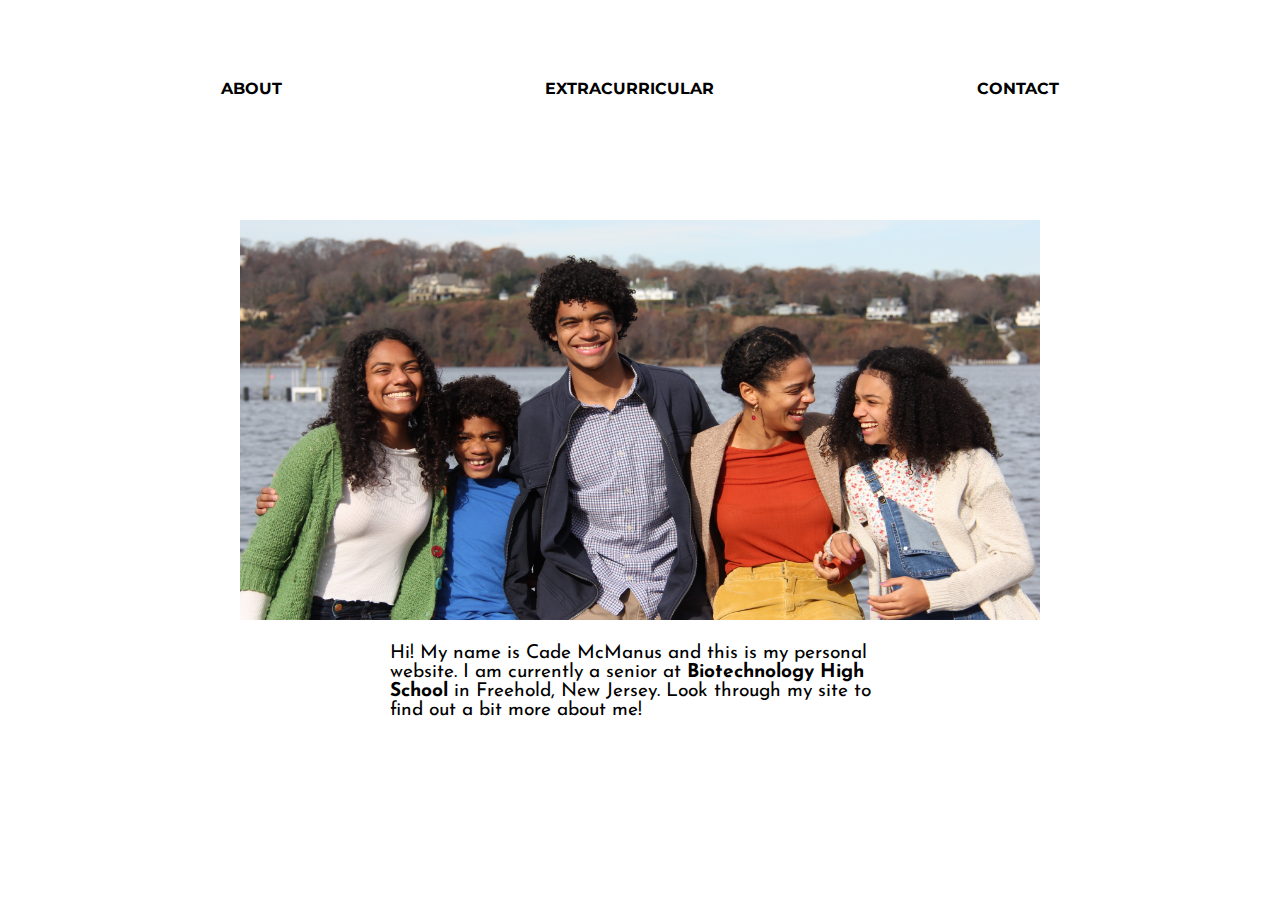
<file: index.html>
<!DOCTYPE html>
<html lang="en">
    <head>
        <meta charset="UTF-8">
        <meta name="viewport" content="width=device-width, initial-scale=1.0">
        <meta http-equiv="X-UA-Compatible" content="ie=edge">
        <link rel="stylesheet" href="style.css">
        <link href="https://fonts.googleapis.com/css?family=Montserrat&display=swap" rel="stylesheet">
        <link rel="stylesheet" type="text/css" href="//fonts.googleapis.com/css?family=Josefin+Sans" />
        <style>
                a {
                 text-decoration: none;
                }
        </style>
        <title>Cade.M Personal Website</title>
    </head>
    <body>
        <div id="topDiv">
            <div id="headerBar">
                    
                <a id="about" class="header" href="index.html"><h4 >ABOUT</h4></a>
                <div id="dropdown">
                        <h4 id="extra"class="header" >EXTRACURRICULAR</h4>
                        <div class="dropdownContent">
                        <a href="sports.html">SPORTS</a>
                        <a href="allstarcode.html">ALL STAR CODE</a>
                        <a href="sga.html">IN SCHOOL</a> 
                        <a href="volunteer.html">COMMUNITY</a>
                        </div>
                </div>
                <a id="contact" class="header" href="contactpage.html"><h4 >CONTACT</h4></a>
            </div>
            <div id="imgDiv">
                    <img id="topImg" src="familyASC.jpg">
            </div>
        </div>
        <div id="infoDivHolder">
            <div id="aboutInfo">
                <p>
                        Hi! My name is Cade McManus and this is my personal website. I am currently a senior at <strong><a id="bthsLink" href="https://www.usnews.com/education/best-high-schools/new-jersey/districts/monmouth-county-vocational-school-district/biotechnology-high-school-12809">Biotechnology High School</a></strong> in Freehold, New Jersey. Look through my site to find out a bit more about me!
                </p>

            </div>
            <!-- <div id="contactInfo">
                <div class="ImgDiv">
                        <img id="contactImg" src="contactPic.jpeg">
                </div>
               
                <div id="contacts">
                        <h4 class="contactInfo">Find me on :</h4>
                        <h6 class="contactInfo"> 
                            LinkedIn - Cade McManus
                            <br>
                            Email - camcmanus@ctemc.org  
                        </h6>
                </div>
            </div> -->
            <!-- <div id="extracurricularInfo">
                <div id="sga">
                        <div class="ImgDiv">
                                <img id="sgaImg" src="sgapic.png">
                        </div>
                        
                        <div class="Info">
                            <p class="contactInfo">Lorem ipsum dolor sit amet, consectetur adipiscing elit, sed do eiusmod tempor incididunt ut labore et dolore magna aliqua. Nunc mi ipsum faucibus vitae. Vel quam elementum pulvinar etiam non quam lacus. Pellentesque id nibh tortor id aliquet lectus proin. Senectus et netus et malesuada.</p>
                        </div>
                </div>

                <div id="allStarCode">
                        <div class="ImgDiv">
                                <img id="ascImg" src="ascpic.jpg">
                        </div>
                       
                        <div class="Info">
                                <p>Lorem ipsum dolor sit amet, consectetur adipiscing elit, sed do eiusmod tempor incididunt ut labore et dolore magna aliqua. Nunc mi ipsum faucibus vitae. Vel quam elementum pulvinar etiam non quam lacus. Pellentesque id nibh tortor id aliquet lectus proin. Senectus et netus et malesuada.</p>
                        </div>
                </div>

                <div id="volunteer">
                        <div class="ImgDiv">
                                <img id="volunteerImg" src="volunteerpic.jpeg">
                        </div>
                         
                        <div class="Info">
                                <p >Lorem ipsum dolor sit amet, consectetur adipiscing elit, sed do eiusmod tempor incididunt ut labore et dolore magna aliqua. Nunc mi ipsum faucibus vitae. Vel quam elementum pulvinar etiam non quam lacus. Pellentesque id nibh tortor id aliquet lectus proin. Senectus et netus et malesuada.</p>
                        </div>
                </div>

                <div id="sports">
                        <div class="ImgDiv">
                                <img id="sportsImg" src="sportspic.jpeg">
                        </div>
                        
                        <div class="Info"> 
                                <p >Lorem ipsum dolor sit amet, consectetur adipiscing elit, sed do eiusmod tempor incididunt ut labore et dolore magna aliqua. Nunc mi ipsum faucibus vitae. Vel quam elementum pulvinar etiam non quam lacus. Pellentesque id nibh tortor id aliquet lectus proin. Senectus et netus et malesuada.</p>
                        </div>
                </div>
            </div> -->
        </div>
        
        <script src="script.js"></script>
    </body>
</html>
</file>
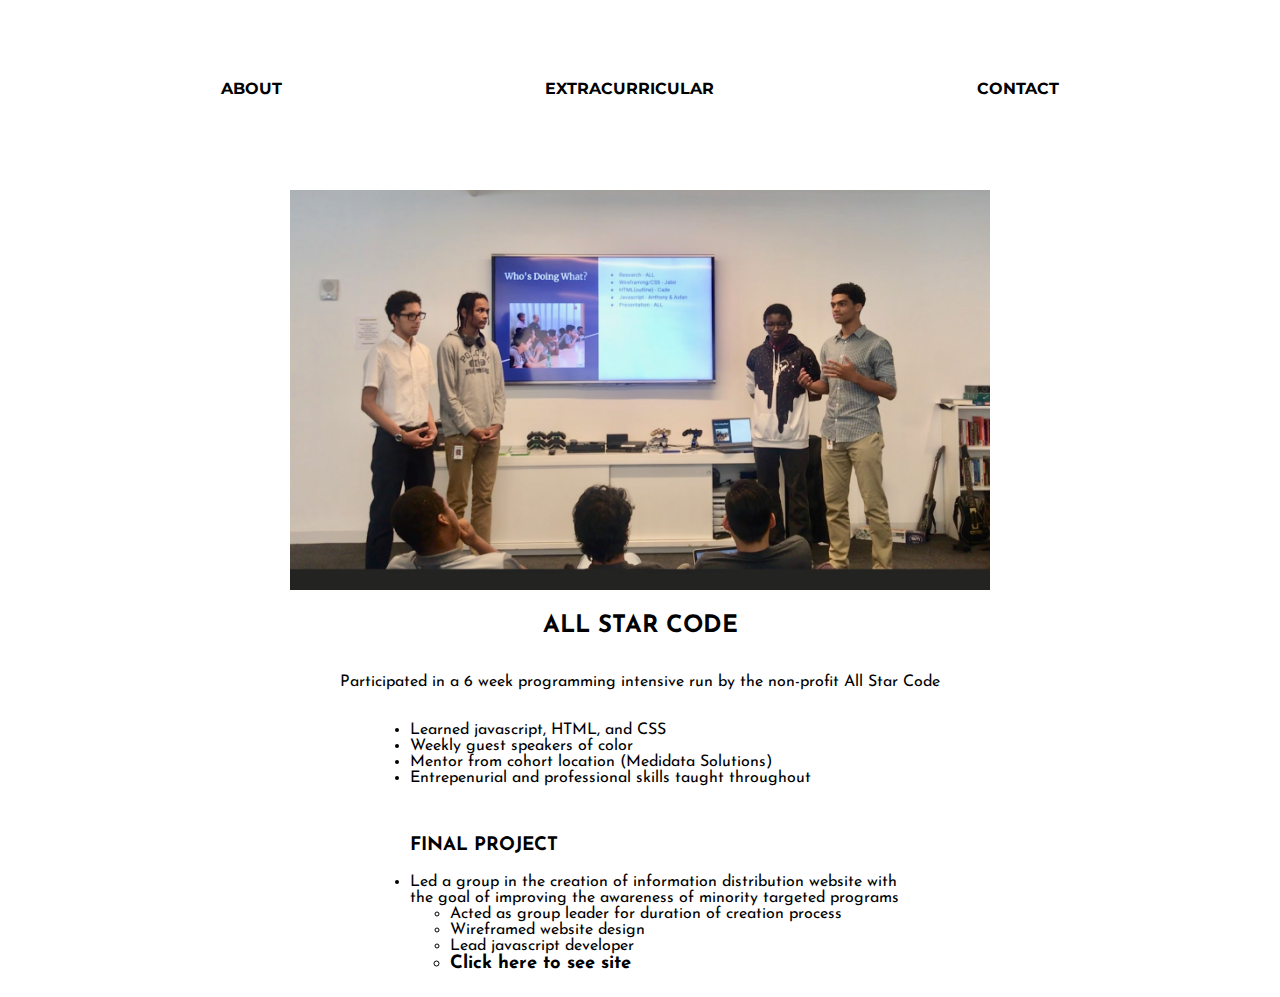
<file: allstarcode.html>
<!DOCTYPE html>
<html lang="en">
<head>
    <meta charset="UTF-8">
    <meta name="viewport" content="width=device-width, initial-scale=1.0">
    <meta http-equiv="X-UA-Compatible" content="ie=edge">
    <link rel="stylesheet" href="style.css">
    <link href="https://fonts.googleapis.com/css?family=Montserrat&display=swap" rel="stylesheet">
    <link rel="stylesheet" type="text/css" href="//fonts.googleapis.com/css?family=Josefin+Sans" />
    <style>
        a {
        text-decoration: none;
        }
    </style>
    <title>All Star Code</title>
</head>
<body>
        <div id="topDiv">
                        <div id="headerBar">
                    
                                        <a id="about" class="header" href="index.html"><h4 >ABOUT</h4></a>
                                        <div id="dropdown">
                                                <h4 id="extra"class="header" >EXTRACURRICULAR</h4>
                                                <div class="dropdownContent">
                                                <a href="sports.html">SPORTS</a>
                                                <a href="allstarcode.html">ALL STAR CODE</a>
                                                <a href="sga.html">IN SCHOOL</a> 
                                                <a href="volunteer.html">COMMUNITY</a>
                                                </div>
                                        </div>
                                        <a id="contact" class="header" href="contactpage.html"><h4 >CONTACT</h4></a>
                                    </div>
        <!-- <div id="imgDiv">
                <img id="topImg" src="javapic.jpeg">
        </div> -->
    </div>
    <div id="allStarCode" class="subInfoDiv">
        <div class="ImgDiv" id="ascdiv"> 
                <img id="ascImg" src="presentASC.jpg">
        </div>
        <div class="subHeader">
                <h3> ALL STAR CODE</h3>
            </div>
        <div class="Info">
                <div id="ascpDiv">
                        <p>Participated in a 6 week programming intensive run by the non-profit All Star Code </p>
                </div>
                <div id="asculDiv2">
                        <ul>
                                <li>
                                Learned javascript, HTML, and CSS
                                </li>
                                <li>
                                Weekly guest speakers of color 
                                </li>
                                <li>
                                Mentor from cohort location (Medidata Solutions)
                                </li>
                                <li>
                                Entrepenurial and professional skills taught throughout
                                </li>
                        </ul>
                </div>
                <div id="ascUlDiv">
                        <ul> <h3> FINAL PROJECT</h3>
                                <li>Led a group in the creation of information distribution website with the goal of improving the awareness of minority targeted programs
                                <ul>
                                        <li>Acted as group leader for duration of creation process</li>
                                        <li>Wireframed website design</li>
                                        <li>Lead javascript developer</li>
                                        <li id="mpcLink"><a href="https://cadeasc6.github.io/MinorityProgramConnector/">Click here to see site</a></li>
                                </ul>
                                </li>
                        </ul>
                </div>
        </div>
    </div>
        <script src="script.js"></script>
</body>
</html>
</file>
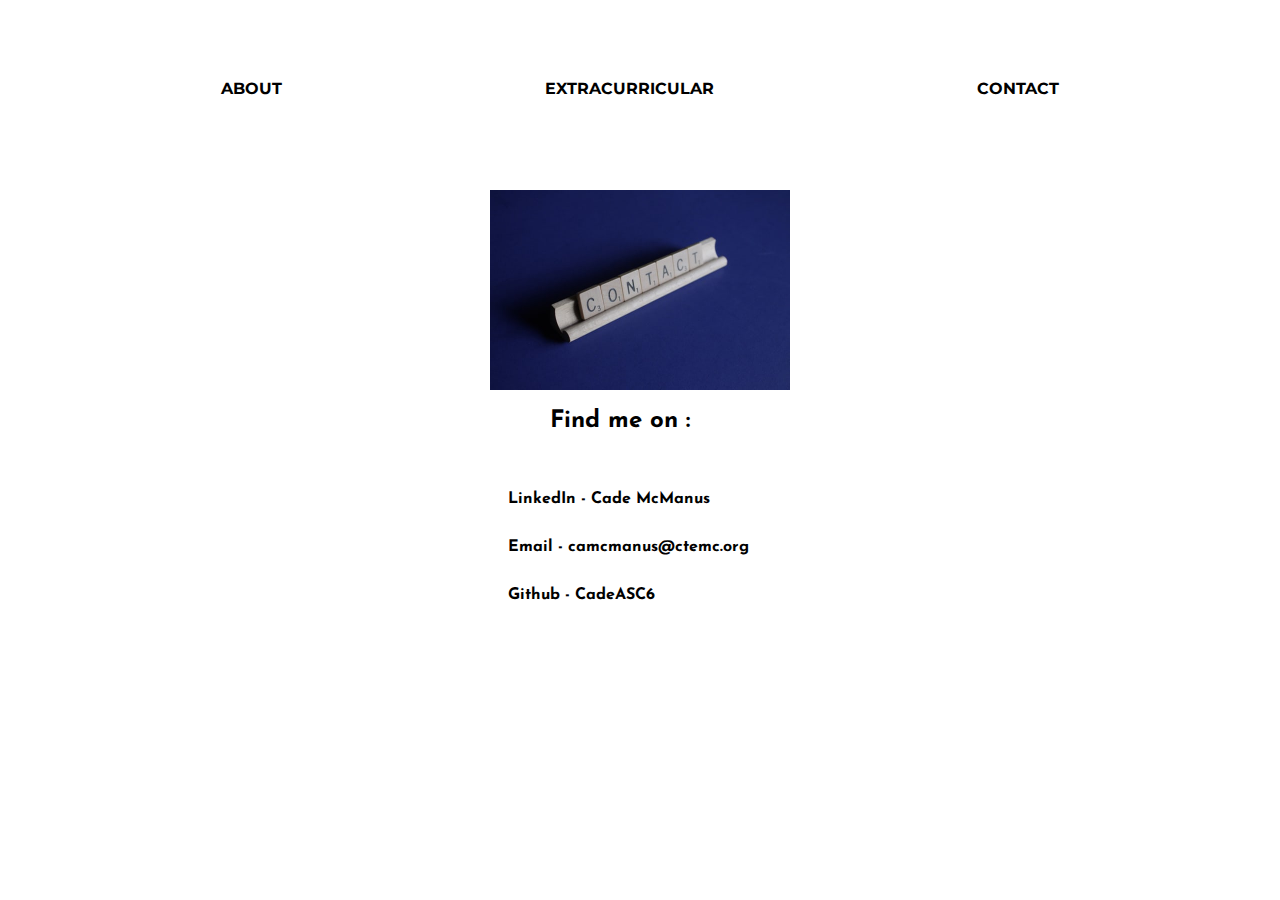
<file: contactpage.html>
<!DOCTYPE html>
<html lang="en">
<head>
    <meta charset="UTF-8">
    <meta name="viewport" content="width=device-width, initial-scale=1.0">
    <meta http-equiv="X-UA-Compatible" content="ie=edge">
    <link rel="stylesheet" href="style.css">
    <link href="https://fonts.googleapis.com/css?family=Montserrat&display=swap" rel="stylesheet">
    <link rel="stylesheet" type="text/css" href="//fonts.googleapis.com/css?family=Josefin+Sans" />
    <style>
        a {
        text-decoration: none;
        }
    </style>
    <title>Cades Contacts</title>
</head>
<body>
        <div id="topDiv">
                        <div id="headerBar">
                    
                                        <a id="about" class="header" href="index.html"><h4 >ABOUT</h4></a>
                                        <div id="dropdown">
                                                <h4 id="extra"class="header" >EXTRACURRICULAR</h4>
                                                <div class="dropdownContent">
                                                <a href="sports.html">SPORTS</a>
                                                <a href="allstarcode.html">ALL STAR CODE</a>
                                                <a href="sga.html">IN SCHOOL</a> 
                                                <a href="volunteer.html">COMMUNITY</a>
                                                </div>
                                        </div>
                                        <a id="contact" class="header" href="contactpage.html"><h4 >CONTACT</h4></a>
                                    </div>
        <!-- <div id="imgDiv">
                <img id="topImg" src="javapic.jpeg">
        </div> -->
    </div>
    <div id="contactInfo">
        <div class="ImgDiv">
                <img id="contactImg" src="contactPic.jpeg">
        </div>
       
        <div id="contacts">
                <div id="contacthDiv">
                        <h2 class="contactInfo">Find me on :</h2>
                </div>
                <h6 class="contactInfo"> 
                        <div id="contactaDiv">
                                <a href="https://www.linkedin.com/in/cade-mcmanus-34342618a/">LinkedIn - Cade McManus</a>
  
                        </div>
                    <br>
                    <div id="contactpDiv">
                        <p>Email - camcmanus@ctemc.org </p> 

                    </div>
                    <br>
                    <div id="contactgitDiv">
                        <a href="https://github.com/CadeASC6/CadeASC6.github.io">Github - CadeASC6</a>
                    </div>
                </h6>
        </div>
        <script src="script.js"></script>
</body>
</html>
</file>
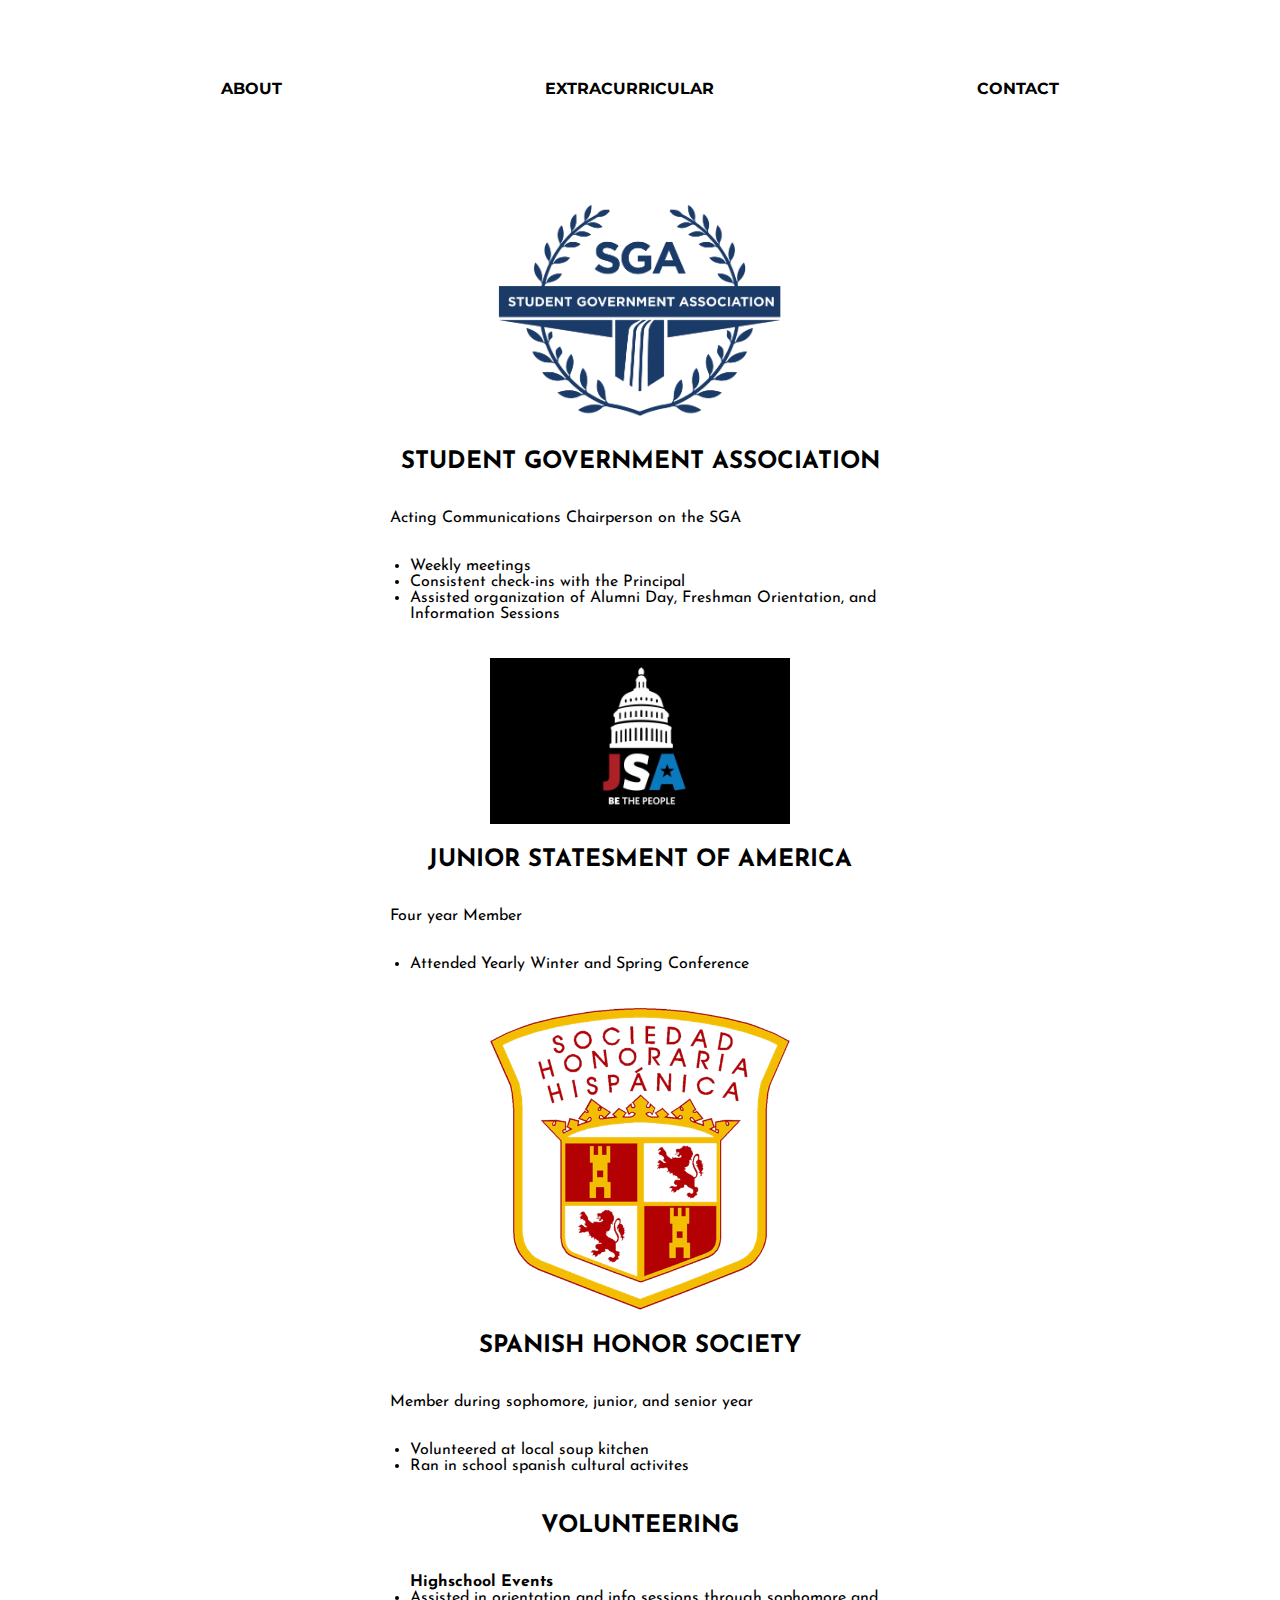
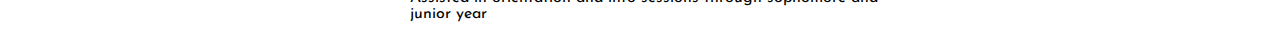
<file: sga.html>
<!DOCTYPE html>
<html lang="en">
<head>
    <meta charset="UTF-8">
    <meta name="viewport" content="width=device-width, initial-scale=1.0">
    <meta http-equiv="X-UA-Compatible" content="ie=edge">
    <link rel="stylesheet" href="style.css">
    <link href="https://fonts.googleapis.com/css?family=Montserrat&display=swap" rel="stylesheet">
    <link rel="stylesheet" type="text/css" href="//fonts.googleapis.com/css?family=Josefin+Sans" />
    <style>
        a {
        text-decoration: none;
        }
    </style>
    <title>In School</title>
</head>
<body>
        <div id="topDiv">
                        <div id="headerBar">
                    
                                        <a id="about" class="header" href="index.html"><h4 >ABOUT</h4></a>
                                        <div id="dropdown">
                                                <h4 id="extra"class="header" >EXTRACURRICULAR</h4>
                                                <div class="dropdownContent">
                                                <a href="sports.html">SPORTS</a>
                                                <a href="allstarcode.html">ALL STAR CODE</a>
                                                <a href="sga.html">IN SCHOOL</a> 
                                                <a href="volunteer.html">COMMUNITY</a>
                                                </div>
                                        </div>
                                        <a id="contact" class="header" href="contactpage.html"><h4 >CONTACT</h4></a>
                                    </div>
        <!-- <div id="imgDiv">
                <img id="topImg" src="javapic.jpeg">
        </div> -->
    </div>
    <div id="sga" class="subInfoDiv">
        <div class="ImgDiv" id="sgadiv">
                <img id="sgaImg" src="sgapic.png">
        </div>
        <div class="subHeader">
            <h3> STUDENT GOVERNMENT ASSOCIATION</h3>
        </div>
        <div class="Info">
            <div id="sgapDiv">
                    <p class="contactInfo">Acting Communications Chairperson on the SGA</p>

            </div>
            <div id="sgaulDiv">
                    <ul>
                            <li>Weekly meetings</li>
                            <li>Consistent check-ins with the Principal</li>
                            <li>Assisted organization of Alumni Day, Freshman Orientation, and Information Sessions</li>
                    </ul>
            </div>
            
        </div>
        <div class="ImgDiv" id="jsadiv">
                <img id="jsaImg" src="jsapic.jpg">
        </div>
        <div class="subHeader">
                <h3> JUNIOR STATESMENT OF AMERICA</h3>
        </div>
        <div class="Info">
                <div id="jsapDiv">
                        <p>Four year Member</p>
                </div>
                <div id="jsaulDiv">
                        <ul>
                                <li>Attended Yearly Winter and Spring Conference</li>
                        </ul>
                </div>
        </div>
        <div class="ImgDiv" id="shsdiv">
                <img id="shsImg" src="shspic.png">
        </div>
        <div class="subHeader">
                <h3>SPANISH HONOR SOCIETY</h3>
        </div>
        <div class="Info">
                <div id="shspDiv">
                        <p>Member during sophomore, junior, and senior year</p>
                </div>
                <div id="shsulDiv">
                        <ul>
                                <li>Volunteered at local soup kitchen</li>
                                <li>Ran in school spanish cultural activites</li>
                        </ul>
                </div>
        </div>

        <div class="subHeader">
                <h3>VOLUNTEERING</h3>
        </div>
        <div id="volunteerDivE">
                        <ul><strong>Highschool Events</strong>
                                <li>Assisted in orientation and info sessions through sophomore and junior year</li>
                        </ul>
        </div>
    </div>
    <script src="script.js"></script>
</body>
</html>
</file>
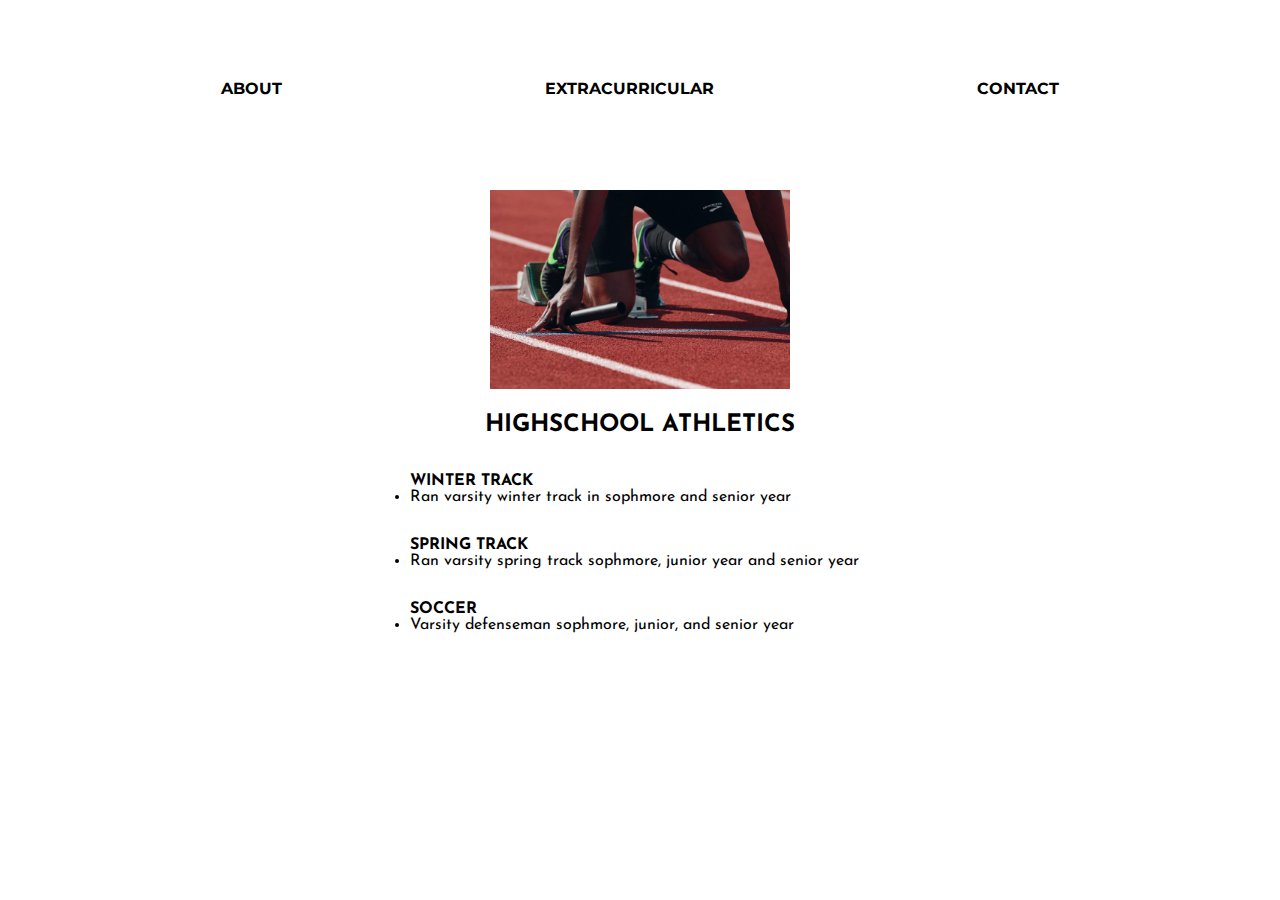
<file: sports.html>
<!DOCTYPE html>
<html lang="en">
<head>
    <meta charset="UTF-8">
    <meta name="viewport" content="width=device-width, initial-scale=1.0">
    <meta http-equiv="X-UA-Compatible" content="ie=edge">
    <link rel="stylesheet" href="style.css">
    <link href="https://fonts.googleapis.com/css?family=Montserrat&display=swap" rel="stylesheet">
    <link rel="stylesheet" type="text/css" href="//fonts.googleapis.com/css?family=Josefin+Sans" />
    <style>
        a {
        text-decoration: none;}
       
    </style>
    <title>Athletics</title>
</head>
<body>
        <div id="topDiv">
                        <div id="headerBar">
                    
                                        <a id="about" class="header" href="index.html"><h4 >ABOUT</h4></a>
                                        <div id="dropdown">
                                                <h4 id="extra"class="header" >EXTRACURRICULAR</h4>
                                                <div class="dropdownContent">
                                                <a href="sports.html">SPORTS</a>
                                                <a href="allstarcode.html">ALL STAR CODE</a>
                                                <a href="sga.html">IN SCHOOL</a> 
                                                <a href="volunteer.html">COMMUNITY</a>
                                                </div>
                                        </div>
                                        <a id="contact" class="header" href="contactpage.html"><h4 >CONTACT</h4></a>
                                    </div>
                <!-- <div id="imgDiv">
                        <img id="topImg" src="javapic.jpeg">
                </div> -->
    <div id="sports" class="subInfoDiv">
        <div class="ImgDiv" id="spordiv">
                <img id="sportsImg" src="sportspic.jpeg">
        </div>
        <div class="subHeader">
                <h3> HIGHSCHOOL ATHLETICS</h3>
            </div>
        <div class="Info"> 
                <div id="sportsulDivTXF">
                        <div id="sportsulDivTW">
                                <ul> <strong><a href="https://nj.milesplit.com/athletes/pro/7598634/stats">WINTER TRACK</a></strong>
                                        <li>
                                                Ran varsity winter track in sophmore and senior year
                                        </li>
                                </ul>
                        </div>
                        <div id="sportsulDivTS">
                                <ul> <strong><a href="https://nj.milesplit.com/athletes/pro/7598634/stats">SPRING TRACK</a></strong>
                                        <li>
                                                Ran varsity spring track sophmore, junior year and senior year
                                        </li>
                                </ul>
                        </div>
                        
                </div>
                <div id="sportsulDivS">
                        <ul> <strong>SOCCER</strong>
                                <li>
                                        Varsity defenseman sophmore, junior, and senior year
                                </li>

                        </ul>
                </div>
        </div>
    </div>
        <script src="script.js"></script>
</body>
</html>
</file>
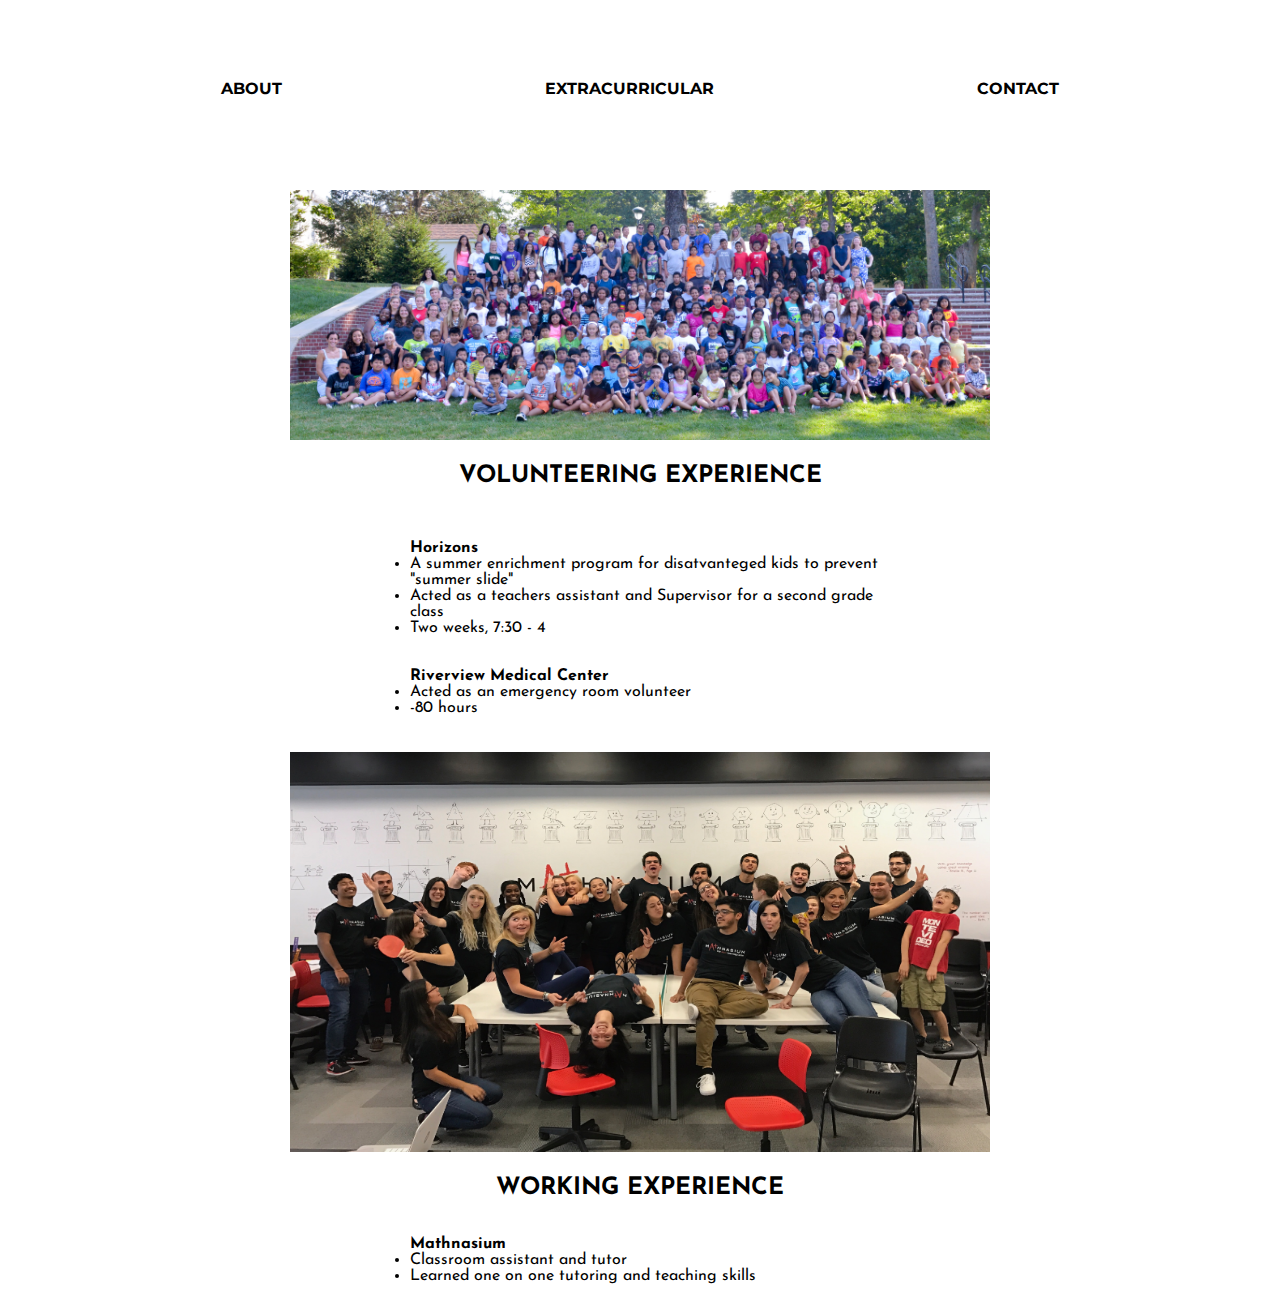
<file: volunteer.html>
<!DOCTYPE html>
<html lang="en">
<head>
    <meta charset="UTF-8">
    <meta name="viewport" content="width=device-width, initial-scale=1.0">
    <meta http-equiv="X-UA-Compatible" content="ie=edge">
    <link rel="stylesheet" href="style.css">
    <link href="https://fonts.googleapis.com/css?family=Montserrat&display=swap" rel="stylesheet">
    <link rel="stylesheet" type="text/css" href="//fonts.googleapis.com/css?family=Josefin+Sans" />
    <style>
        a {
        text-decoration: none;
        }
    </style>
    <title>COMMUNITY</title>
</head>
<body>
        <div id="topDiv">
                        <div id="headerBar">
                    
                                        <a id="about" class="header" href="index.html"><h4 >ABOUT</h4></a>
                                        <div id="dropdown">
                                                <h4 id="extra"class="header" >EXTRACURRICULAR</h4>
                                                <div class="dropdownContent">
                                                <a href="sports.html">SPORTS</a>
                                                <a href="allstarcode.html">ALL STAR CODE</a>
                                                <a href="sga.html">IN SCHOOL</a> 
                                                <a href="volunteer.html">COMMUNITY</a>
                                                </div>
                                        </div>
                                        <a id="contact" class="header" href="contactpage.html"><h4 >CONTACT</h4></a>
                                    </div>
        <!-- <div id="imgDiv">
                <img id="topImg" src="javapic.jpeg">
        </div> -->
    </div>
    <div id="volunteer" class="subInfoDiv">
        <div class="ImgDiv" id="voldiv">
                <img id="volunteerImg" src="horizonPIC.jpg">
        </div>
        <div class="subHeader">
                <h3> VOLUNTEERING EXPERIENCE</h3>
            </div>
        <div class="Info">
                <div id="volunteerpDiv">
                        <p ></p>

                </div>
                <div id="volunteerulDiv">
                        <div id="volunteerDivH">
                                        <ul> <strong>Horizons</strong>
                                                <li>
                                                A summer enrichment program for disatvanteged kids to prevent "summer slide"
                                                </li>
                                                <li>
                                                Acted as a teachers assistant and Supervisor for a second grade class
                                                </li>
                                                <li>
                                                Two weeks, 7:30 - 4
                                                </li>
                                        </ul>
                        </div>
                        
                        <div id="volunteerDivR">
                                        <ul><strong>Riverview Medical Center</strong>
                                                <li>
                                                Acted as an emergency room volunteer
                                                </li>
                                                <li>
                                                -80 hours
                                                </li>
                                        </ul>
                        </div>    
                </div>
        </div>
    </div>
    <div id="work" class="subInfoDiv">
            <div class="ImgDiv" id="workImgDiv">
                <img id="workImg" src="mathnasiumHolder.jpeg">
            </div>
            <div class="subHeader">
                    <h3> WORKING EXPERIENCE</h3>
            </div>
            <div class="Info">
                    <div id="workingDivM">
                            <ul>
                                    <strong>Mathnasium</strong>
                                    <li>
                                        Classroom assistant and tutor
                                    </li>
                                    <li>
                                        Learned one on one tutoring and teaching skills
                                    </li>
                            </ul>
                    </div>
            </div>
    </div>
        <script src="script.js"></script>
</body>
</html>
</file>
<file: style.css>
a {color:black;}  
a:visited{color:black;} /* Visited link    */
a:hover {color:black; } /* Mouse over link */
a:active {color:black;  /* Selected link   */
}

/* HEADER SHIT */
#imgDiv {
    display: flex;
    justify-content: space-evenly;
    padding-top: 50px;
    height: 405px;
}
#topImg {
    height: 400px;
    width: 800px;

}
#headerBar {
    display: flex;
    font-family: 'Montserrat', sans-serif;
    justify-content: space-evenly;
}
.header {
    padding: 50px;
}
/* headerBar is dropdown  */
/* dropbtn is extra */
/* dropdown content */

/* Dropdown Button */
  
  /* The container <div> - needed to position the dropdown content */
 #dropdown {
     position: relative;
 }
  /* Dropdown Content (Hidden by Default) */
  .dropdownContent {
    display: none;
    position: absolute;
    background-color: rgb(250, 250, 250);
    min-width: 160px;
    box-shadow: 0px 8px 16px 0px rgba(0,0,0,0.2);
    z-index: 1;
  }
/* Change color of dropdown links on hover */
.dropdownContent a:hover {background-color: rgb(212, 212, 212);}

/* Show the dropdown menu on hover */
#dropdown:hover .dropdownContent {display: block;}
#dropdown:hover .dropdownContent a {display: block;}

/* Change the background color of the dropdown button when the dropdown content is shown */
#dropdown:hover  {background-color: rgb(225, 225, 225);}
#about:hover {  background-color: rgb(225, 225, 225);}
#contact:hover { background-color: rgb(225, 225, 225);}

/* INFO DIVS */

#infoDivHolder {
    font-family: "Josefin Sans";
}
#about {
padding-bottom: -20px;
}
#contact{ 
    padding-bottom: -20px;


}
/* ABOUT DIV */
#aboutInfo {
    display: flex;
    font-size: 120%;
    justify-content:space-evenly;
 
}
#aboutInfo p {
    width: 500px;
    height: 150px;
}
/* CONTACT DIV */

.ImgDiv {
    display: flex;
    justify-content: center;
}

.contactInfo {
 font-size: 100%;
 font-family: "Josefin Sans";
 
}
#contacthDiv {
    display: flex;
 justify-content: space-evenly;
}
#contacthDiv h2{
    width: 180px;
    font-size: 24px;
}

#contactaDiv {
    display: flex;
 justify-content: space-evenly;
}
#contactaDiv a {
    width: 265px;
}
#contactpDiv {
    display: flex;
 justify-content: space-evenly;
}
#contactpDiv p {
    width: 265px;
}
#contactgitDiv {
    display: flex;
 justify-content: space-evenly;
}
#contactgitDiv a {
    width: 265px;
}
/* ExTRACURRICAL DIV */
.ImgDiv img {
    width: 300px;
}
.Info {
    display: block;
    /* justify-content:space-evenly; */
    font-family: "Josefin Sans";
}
.Info p {
    width: 500px;
}
.subHeader {
    font-family: "Josefin Sans";
    display: flex;
    justify-content: space-evenly;


}
.subHeader h3 {
    font-size: 150%;

    height: 20px;
}
.subInfoDiv {
    display: block;
}
.ImgDiv {
    padding-top: 20px;
    display: flex;
}
/* #sgadiv {
height: ; */
#ascImg {
    height: 400px;
    width: 700px;
} 
#ascpDiv 
{
    display: flex;
    justify-content:space-evenly;;
}
#ascpDiv p {
    width: 600px;
}
#ascUlDiv{
    display: flex;
    justify-content:space-evenly;
    
}
#ascUlDiv ul{
    width: 500px;
}
#mpcLink {
    font-size: 115%;
    font-weight: bold;
}
#sgapDiv{
    display: flex;
    justify-content:space-evenly;
}
#sgapDiv p{
    width: 500px;
}
#sgaulDiv {
    display: flex;
    justify-content:space-evenly;
}
#sgaulDiv ul {
    width: 500px;

}

#volunteerImg {
    height: 250px;
    width: 700px;

}
#volunteerulDiv ul{
    width: 500px;

}
#volunteerDivH {
    display: flex;
    justify-content:space-evenly;
}
#volunteerDivH ul{
    width: 500px;

}
#volunteerDivR{
    display: flex;
    justify-content:space-evenly;
}
#volunteerDivR ul{
    width: 500px;

}
#volunteerDivE{
    display: flex;
    justify-content:space-evenly;
    font-family: "Josefin Sans";
}
#volunteerDivE ul{
    width: 500px;

}
#workImg {
    height: 400px;
    width: 700px;
    
}
#workingDivM {
    display: flex;
    justify-content: space-evenly;
}
#workingDivM ul{
    width: 500px;
}
#sportsulDivTW {
    display: flex;
    justify-content:space-evenly;
}
#sportsulDivTW ul{
    width: 500px;

}
#sportsulDivTS {
    display: flex;
    justify-content:space-evenly;
}
#sportsulDivTS ul{
    width: 500px;

}
#sportsulDivS {
    display: flex;
    justify-content:space-evenly;
}
#sportsulDivS ul{
    width: 500px;

}
#shspDiv {
    display: flex;
    justify-content: space-evenly;
    font-family: "Josefin Sans";
}
#shspDiv p {
    width:500px;
}
#shsulDiv {
    display: flex;
    justify-content: space-evenly;
    font-family: "Josefin Sans";
}
#shsulDiv ul {
    width: 500px;
}
#jsapDiv {
    display: flex;
    justify-content: space-evenly;
    font-family: "Josefin Sans";
}
#jsapDiv p {
    width: 500px;
}
#jsaulDiv {
    display: flex;
    justify-content: space-evenly;
    font-family: "Josefin Sans";
}
#jsaulDiv ul {
    width: 500px;
}
#asculDiv2 {
    display: flex;
    justify-content: space-evenly;
    font-family: "Josefin Sans";
}
#asculDiv2 ul {
    width: 500px;
}
</file>
